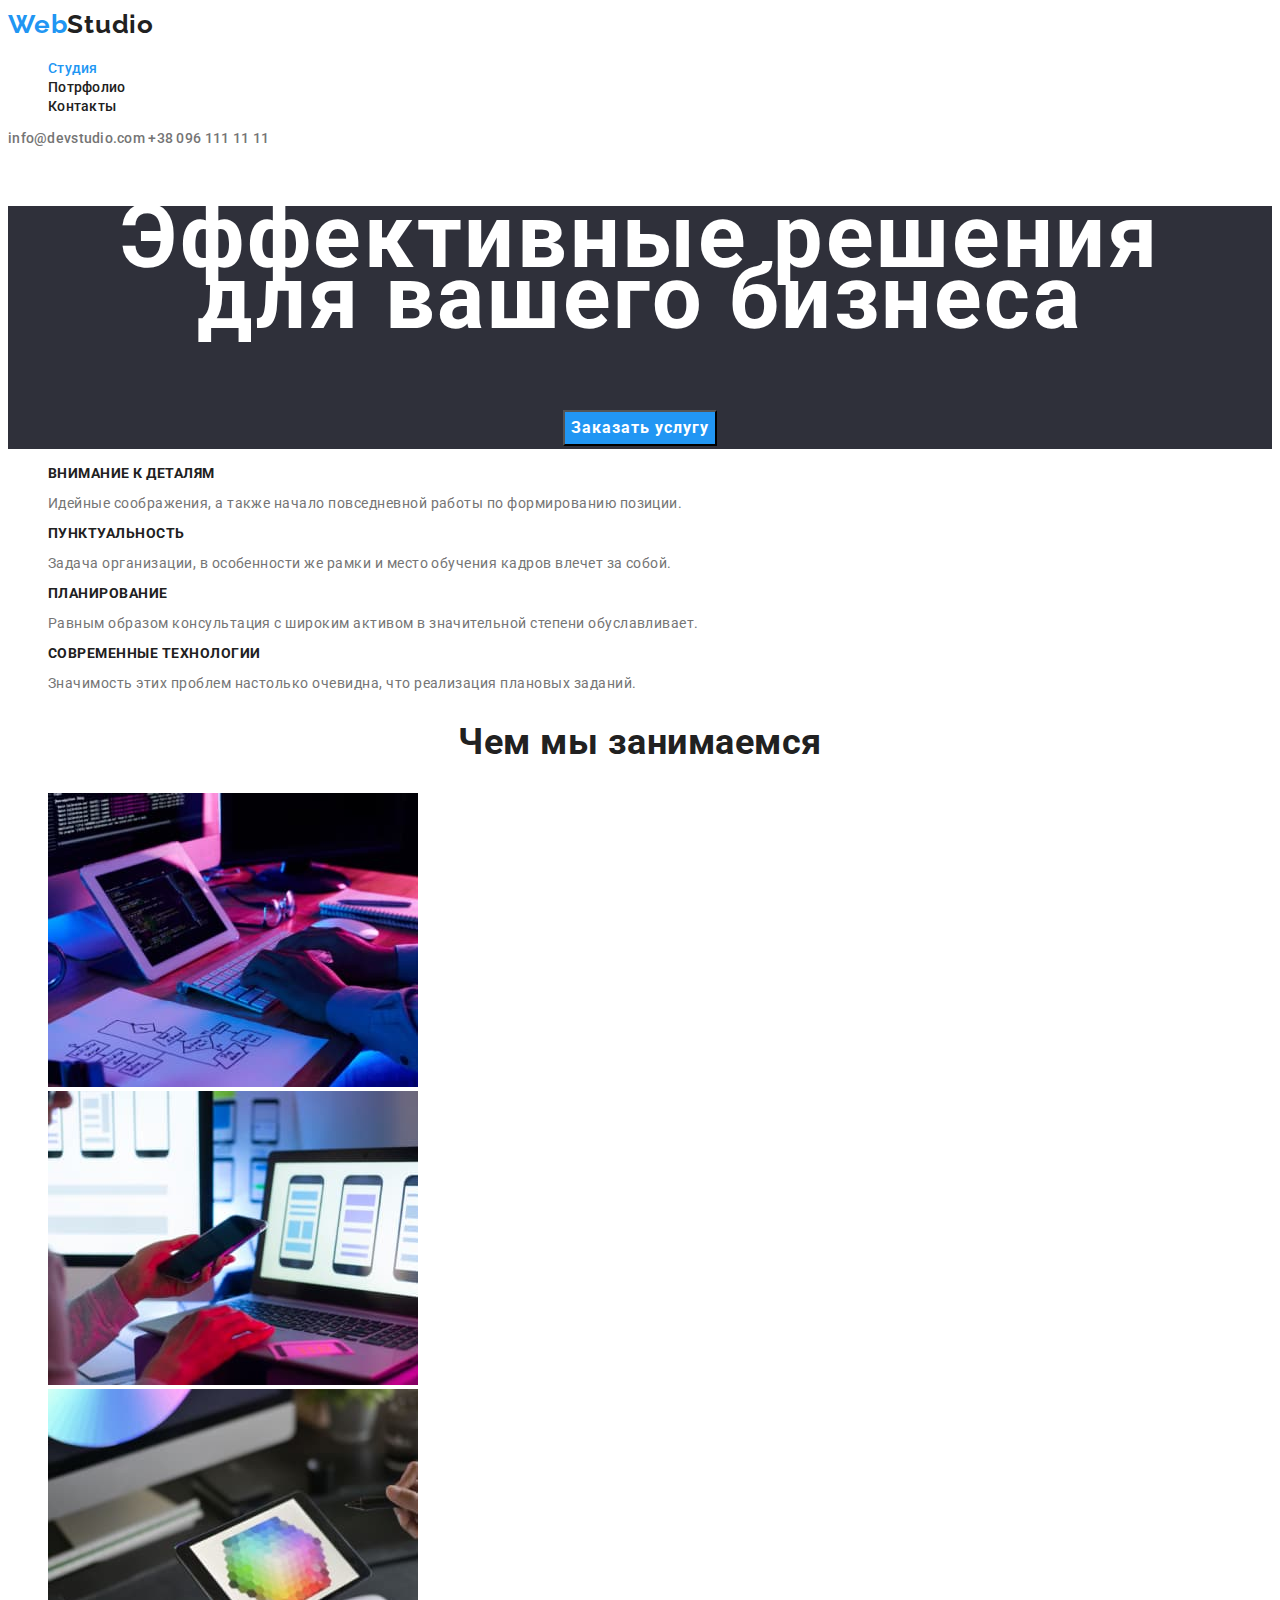
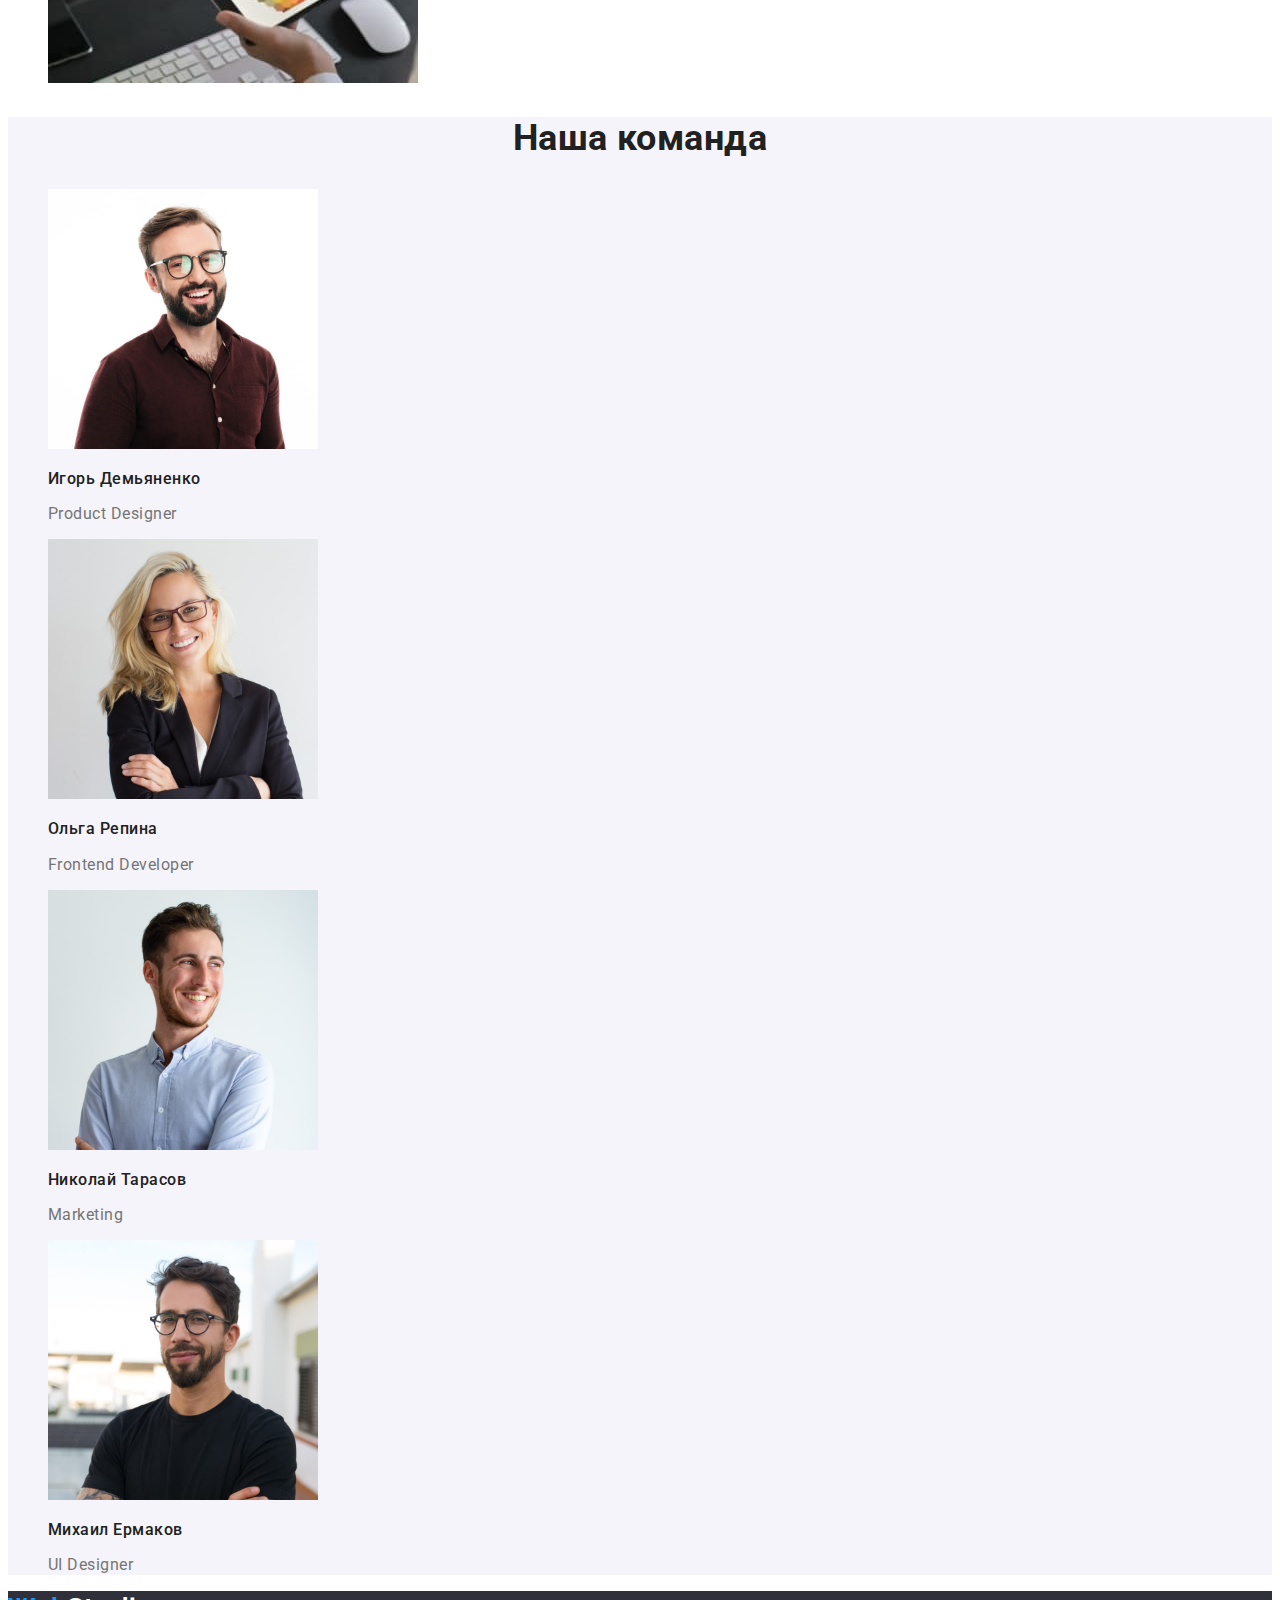
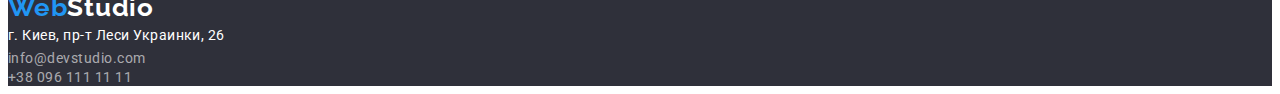
<file: index.html>
<!DOCTYPE html>
<html lang="en">
<head>
    <meta charset="UTF-8">
    <meta http-equiv="X-UA-Compatible" content="IE=edge">
    <meta name="viewport" content="width=device-width, initial-scale=1.0">
    <title>WebStudio</title>
    <link href="https://fonts.googleapis.com/css2?family=Raleway:wght@700&family=Roboto:wght@400;500;700&display=swap" rel="stylesheet">
    <link rel="stylesheet" href="./css/styles.css">
<body>
    <!-- Header -->
    <header>

        <a class="logo" href="./index.html"><span class="blue-word">Web</span>Studio</a>

        <nav class="nav-links">
            <ul class="list">
                <li>
                    <a class="links current" href="./index.html">Студия</a>
                </li>
                <li>
                    <a href="./portfolio.html">Потрфолио</a>
                </li>
                <li>
                    <a href="#">Контакты</a>
                </li>
            </ul>
        </nav>

        <div class="contacts">
            <a class="contacts-links" href="mailto:info@devstudio.com" class="my-e-mail">info@devstudio.com</a>
            <a class="contacts-links" href="tel:+38-096-111-11-11" class="my-cell-number">+38 096 111 11 11</a>
        </div>
        
    </header>

    <!-- Main content -->
    <main>
            <!-- Шапка -->
            <section class="header">

                <h1>
                    Эффективные решения <br> для вашего бизнеса
                </h1>

            <!-- Кнопка -->
            <button type="button" class="alpha-button">Заказать услугу</button>

            </section>


            <!-- Особенности -->
            <section class="features">

                <ul class="list">
                    <li>
                        <h3 class="features-subtitle">Внимание к деталям</h3>
                        <p class="features-text">Идейные соображения, а также начало повседневной работы по формированию позиции.</p>
                    </li>
                    <li>
                        <h3 class="features-subtitle">Пунктуальность</h3>
                        <p class="features-text">Задача организации, в особенности же рамки и место обучения кадров влечет за собой.</p>
                    </li>
                    <li>
                        <h3 class="features-subtitle">Планирование</h3>
                        <p class="features-text">Равным образом консультация с широким активом в значительной степени обуславливает.</p>
                    </li>
                    <li>
                        <h3 class="features-subtitle">Современные технологии</h3>
                        <p class="features-text">Значимость этих проблем настолько очевидна, что реализация плановых заданий.</p>
                    </li>
                </ul>

            </section>

            <!-- Чем мы занимаемся -->
            <section class="what-we-do">
                <h2>
                    Чем мы занимаемся
                </h2>

                <ul class="list">
                    <li>
                        <img src="images/box-1.JPG" alt="ipad with keyboard" width="370" height="294">
                    </li>
                    <li>
                        <img src="images/box-2.JPG" alt="laptop" width="370" height="294">
                    </li>
                    <li>
                        <img src="images/box-3.JPG" alt="ipad" width="370" height="294">
                    </li>
                </ul>

            </section>

                <!-- Наша команда -->
            <section class="team">
                <h2>
                    Наша команда
                </h2>

                <ul class="list">
                    <li>
                        
                        <img src="images/igor-demyanenko.JPG" alt="Игорь Демьяненко Product Designer" width="270" height="260">
                          
                        <h3 class="team-subtitle">Игорь Демьяненко</h3> 
                          
                        <p class="team-text">Product Designer</p>
                       
                    </li>
                    <li>
                       
                        <img src="images/olga-repina.JPG" alt="Ольга Репина Frontend Developer" width="270" height="260">
                         
                        <h3 class="team-subtitle"> Ольга Репина</h3> 
                         
                        <p class="team-text">Frontend Developer</p>
                       
                    </li>
                    <li>
                        
                        <img src="images/nikolay-tarasov.JPG" alt="Николай Тарасов Marketing" width="270" height="260">
                          
                        <h3 class="team-subtitle">Николай Тарасов</h3> 
                        
                        <p class="team-text">Marketing</p>
                      
                    </li>
                    <li>
                        
                        <img src="images/mikhail-ermakov.JPG" alt="Михаил Ермаков UI Designer" width="270" height="260">
                          
                        <h3 class="team-subtitle">Михаил Ермаков</h3> 
                        
                        <p class="team-text">UI Designer</p>
                        
                    </li>
                </ul>

            </section>

    </main>

    <!-- Footer -->
    <footer class="footer">

        <a class="logo" href="./index.html"><span class="blue-word">Web</span><span class="white-word">Studio</span></a>

        <address class="address">
            г. Киев, пр-т Леси Украинки, 26
        </address>

        <div class="contacts-footer">
            <a class="footer-links" href="mailto:info@devstudio.com" class="my-e-mail">info@devstudio.com</a><br>
            <a class="footer-links" href="tel:+38-096-111-11-11" class="my-cell-number">+38 096 111 11 11</a>
        </div>

    </footer>
</body>
</html>
</file>
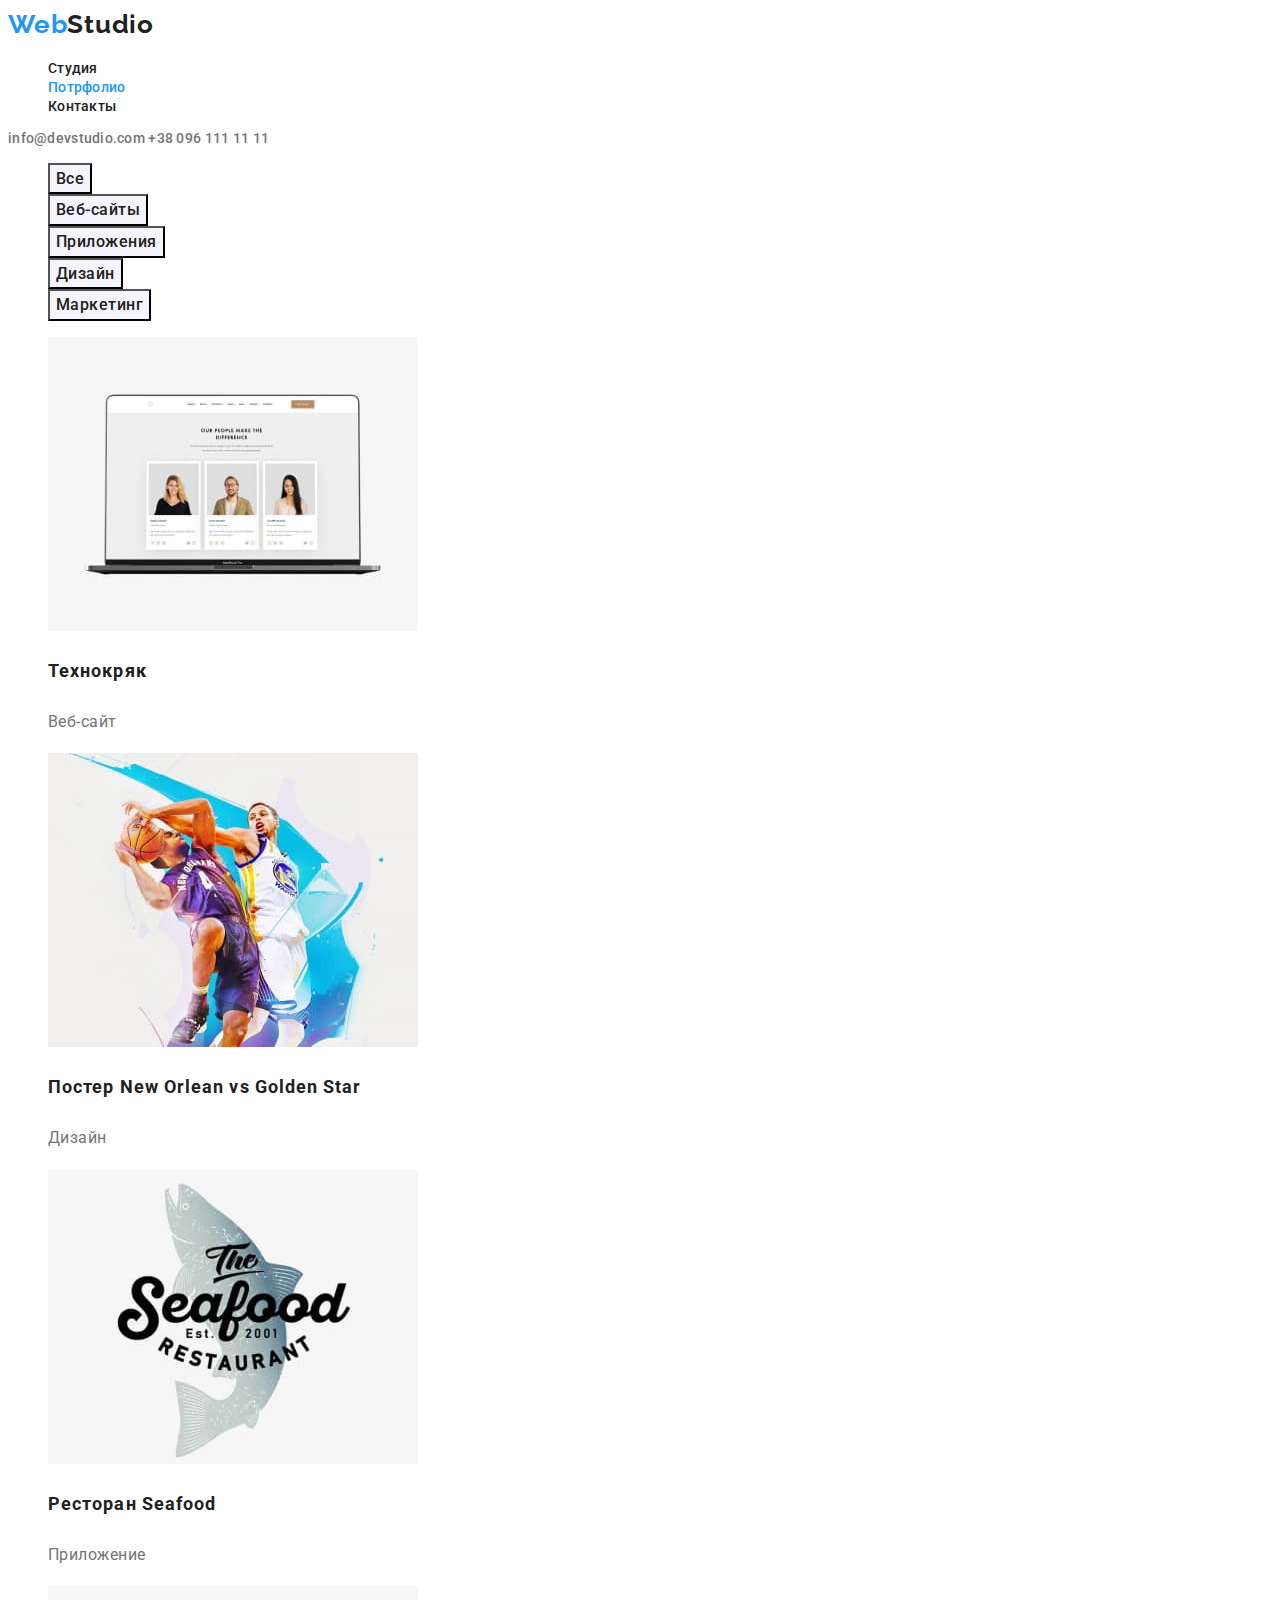
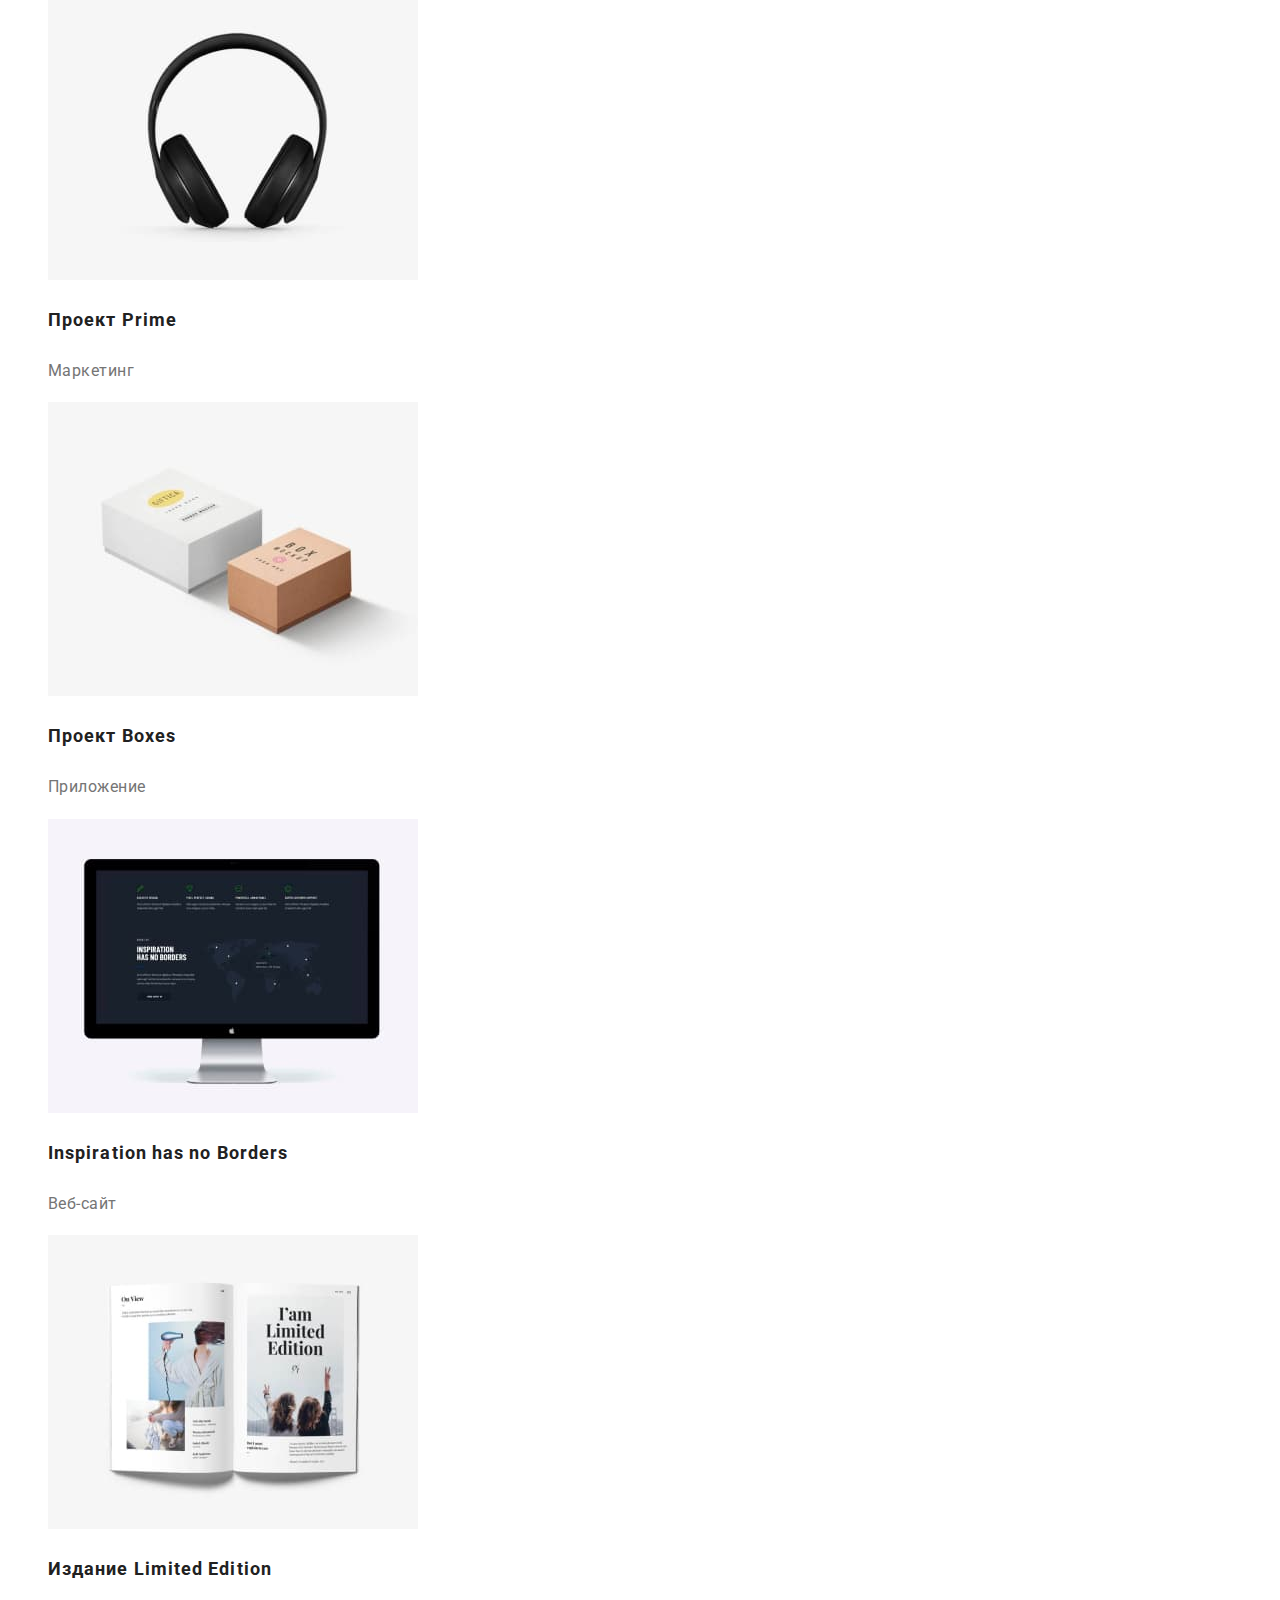
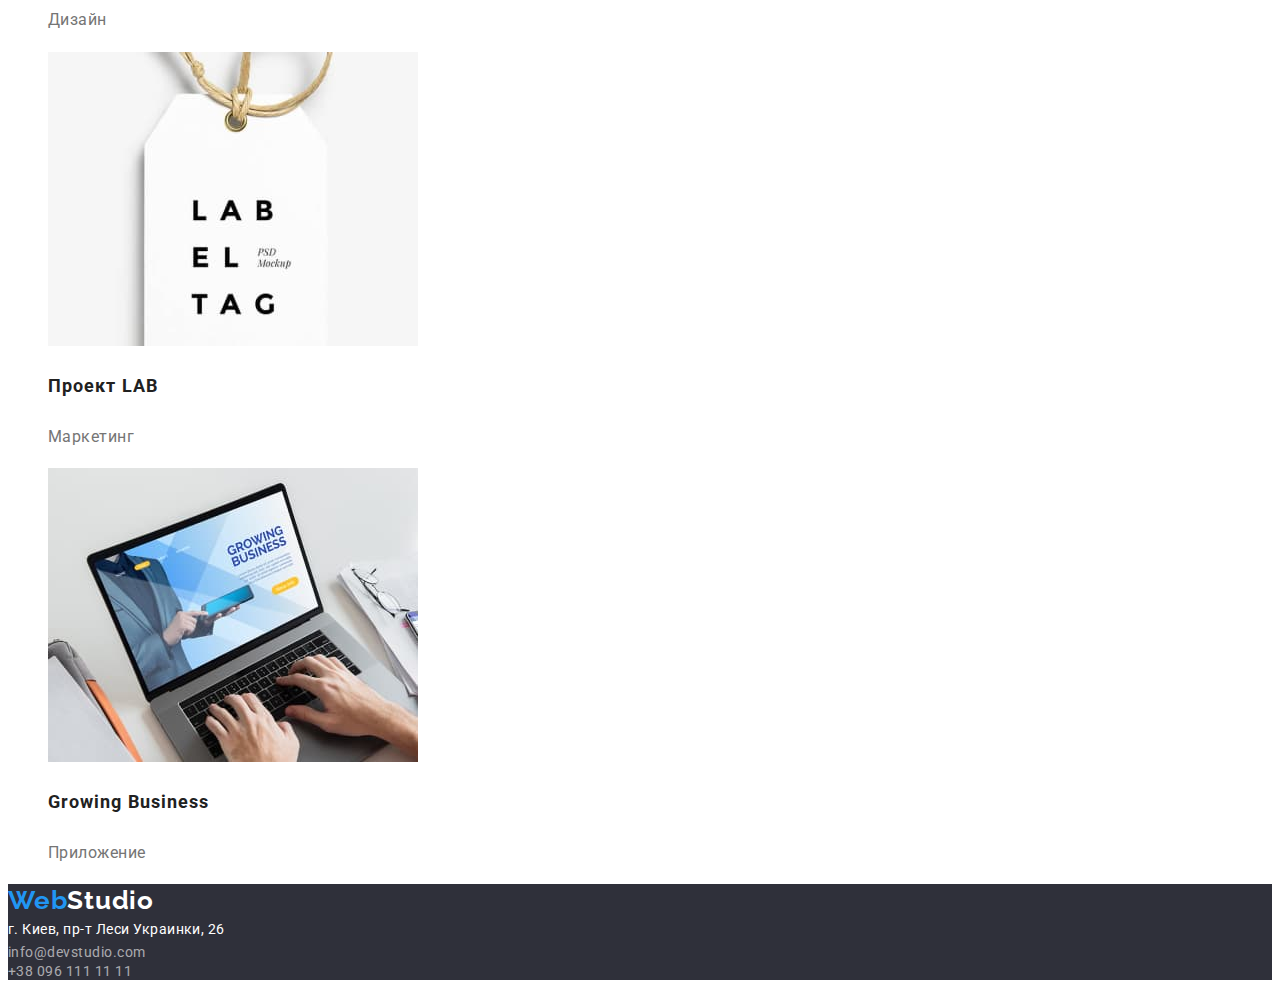
<file: portfolio.html>
<!DOCTYPE html>
<html lang="en">
<head>
    <meta charset="UTF-8">
    <meta http-equiv="X-UA-Compatible" content="IE=edge">
    <meta name="viewport" content="width=device-width, initial-scale=1.0">
    <title>WebStudio</title>
    <link href="https://fonts.googleapis.com/css2?family=Raleway:wght@700&family=Roboto:wght@400;500;700&display=swap" rel="stylesheet">
    <link rel="stylesheet" href="./css/styles.css">
</head>
<body>
    <!-- Header -->
    <header>

        <a class="logo" href="./index.html"><span class="blue-word">Web</span>Studio</a>

        <nav class="nav-links">
            <ul class="list">
                <li>
                    <a class="links" href="./index.html">Студия</a>
                </li>
                <li>
                    <a class="links current" href="./portfolio.html">Потрфолио</a>
                </li>
                <li>
                    <a class="links" href="#">Контакты</a>
                </li>
            </ul>
        </nav>

        <div class="contacts">
            <a class="contacts-links" href="mailto:info@devstudio.com" class="my-e-mail">info@devstudio.com</a>
            <a class="contacts-links" href="tel:+38-096-111-11-11" class="my-cell-number">+38 096 111 11 11</a>
        </div>
        
    </header>

    <!-- Main content -->

    <main>
        <!-- Buttons -->
        <div class="filter">
            <ul class="list">
                <li>
                    <button type="button" class="filter-button">Все</button>
                </li>

                <li>
                    <button type="button" class="filter-button">Веб-сайты</button>
                </li>

                <li>
                    <button type="button" class="filter-button">Приложения</button>
                </li>

                <li>
                    <button type="button" class="filter-button">Дизайн</button>
                </li>

                <li>
                    <button type="button" class="filter-button">Маркетинг</button>
                </li>
            </ul>
        </div>

            <!-- Our works -->
        <section class="our-works">
            <ul class="list">
                <li>
                    <a href="">
                        <img src="./images/techno-cryck.jpg" alt="Технокряк" width="370" height="294">
                        <h3 class="works-subtitle">Технокряк</h3>
                        <p class="works-text">Веб-сайт</p>
                    </a>
                </li>

                <li>
                    <a href="">
                        <img src="./images/new-orlean.jpg" alt="Постер New Orlean vs Golden Star" width="370" height="294">
                        <h3 class="works-subtitle">Постер New Orlean vs Golden Star</h3>
                        <p class="works-text">Дизайн</p>
                    </a>
                </li>

                <li>
                    <a href="">
                        <img src="./images/seafood.jpg" alt="Ресторан Seafood" width="370" height="294">
                        <h3 class="works-subtitle">Ресторан Seafood</h3>
                        <p class="works-text">Приложение</p>
                    </a>
                </li>

                <li>
                    <a href="">
                        <img src="./images/project-prime.jpg" alt="Проект Prime" width="370" height="294">
                        <h3 class="works-subtitle">Проект Prime</h3>
                        <p class="works-text">Маркетинг</p>
                    </a>
                </li>

                <li>
                    <a href="">
                        <img src="./images/project-boxes.jpg" alt="Проект Boxes" width="370" height="294">
                        <h3 class="works-subtitle">Проект Boxes</h3>
                        <p class="works-text">Приложение</p>
                    </a>
                </li>

                <li>
                    <a href="">
                        <img src="./images/no-borders.jpg" alt="Inspiration has no Borders" width="370" height="294">
                        <h3 class="works-subtitle">Inspiration has no Borders</h3>
                        <p class="works-text">Веб-сайт</p>
                    </a>
                </li>

                <li>
                    <a href="">
                        <img src="./images/limited-edition.jpg" alt="Издание Limited Edition" width="370" height="294">
                        <h3 class="works-subtitle">Издание Limited Edition</h3>
                        <p class="works-text">Дизайн</p>
                    </a>
                </li>

                <li>
                    <a href="">
                        <img src="./images/project-lab.jpg" alt="Проект LAB" width="370" height="294">
                        <h3 class="works-subtitle">Проект LAB</h3>
                        <p class="works-text">Маркетинг</p>
                    </a>
                </li>

                <li>
                    <a href="">
                        <img src="./images/growing-business.jpg" alt="Growing Business" width="370" height="294">
                        <h3 class="works-subtitle">Growing Business</h3>
                        <p class="works-text">Приложение</p>
                    </a>
                </li>
            </ul>
        </section>
    </main>

    <!-- Footer -->
    <footer class="footer">

        <a class="logo" href="./index.html"><span class="blue-word">Web</span><span class="white-word">Studio</span></a>

        <address class="address">
            г. Киев, пр-т Леси Украинки, 26
        </address>

        <div class="contacts-footer">
            <a class="footer-links" href="mailto:info@devstudio.com" class="my-e-mail">info@devstudio.com</a><br>
            <a class="footer-links" href="tel:+38-096-111-11-11" class="my-cell-number">+38 096 111 11 11</a>
        </div>

    </footer>
</body>
</html>
</file>
<file: css/styles.css>
/* --base-color-black: #212121; */

/* --secondary-color-gray: #757575; */

/* --accent-color: #2196F3; */

/* --white: #FFFFFF; */

/* background-color: #E5E5E5; */

:root {
  --base-color-black: #212121;

  --secondary-color-gray: #757575;

  --accent-color: #2196f3;

  --white: #ffffff;
}

body {
  font-family: Roboto, sans-serif;
  letter-spacing: 0.03em;
  background-color: #ffffff;
  color: var(--base-color-black);
}

/* Общие классы */
.list {
  list-style-type: none;
}

.list a {
  text-decoration: none;
}

/* WebStudio colors */

.blue-word {
  color: var(--accent-color);
}

/* Header */
.logo {
  font-family: Raleway, sans-serif;
  font-weight: 700;
  font-size: 26px;
  line-height: 1.3em;
  letter-spacing: 0.03em;

  text-decoration: none;

  color: var(--base-color-black);
}

.white-word {
  color: var(--white);
}

.nav-links a {
  font-weight: 500;
  font-size: 14px;
  line-height: 1.14em;
  letter-spacing: 0.02em;

  color: var(--base-color-black);
}

.list .links.current {
  color: var(--accent-color);
}

.nav-links :hover,
.nav-links :focus {
  color: var(--accent-color);
}

.contacts {
  font-weight: 500;
  font-size: 14px;
  line-height: 1.14em;
  letter-spacing: 0.02em;
}

.contacts-links {
  color: var(--secondary-color-gray);

  text-decoration: none;
}

.contacts :hover,
.contacts :focus {
  color: var(--accent-color);
}

/* Шапка */
.header {
  font-weight: 700;
  font-size: 44px;
  line-height: 1.4em;
  text-align: center;
  letter-spacing: 0.06em;

  color: var(--white);
  background-color: #2f303a;
}

/* Особенности */
.features-subtitle {
  font-weight: 700;
  font-size: 14px;
  line-height: 1, 14em;

  text-transform: uppercase;
}

.features-text {
  font-size: 14px;
  line-height: 1, 71em;

  color: var(--secondary-color-gray);
}

/* Чем мы занимаемся */
.what-we-do h2 {
  font-weight: 700;
  font-size: 36px;
  line-height: 1, 16em;
  text-align: center;
}

/* Наша команда */

.team {
  background: #f5f4fa;
}

.team h2 {
  font-weight: 700;
  font-size: 36px;
  line-height: 1, 16em;
  text-align: center;
}

.team-subtitle {
  font-weight: 500;
  font-size: 16px;
  line-height: 1.2em;
}

.team-text {
  font-size: 16px;
  line-height: 1.2em;

  color: var(--secondary-color-gray);
}

/* Footer */

.footer {
  background-color: #2f303a;
}

.address {

    font-style: normal;
    font-size: 14px;
    line-height: 1.7em;

  color: var(--white);
}

.footer-links {
  font-weight: 400;
  font-size: 14px;
  line-height: 1.14em;


  color: rgba(255, 255, 255, 0.6);

  text-decoration: none;
}

/* Pprtfolio */

.works-subtitle {
  font-weight: 700;
  font-size: 18px;
  line-height: 2em;
  letter-spacing: 0.06em;

  color: var(--base-color-black);
}

.works-text {
  font-size: 16px;
  line-height: 1.9em;

  color: var(--secondary-color-gray);
}

/* Buttons */

.alpha-button {
  font-family: inherit;

  background-color: var(--accent-color);
  color: var(--white);

  font-weight: 700;
  font-size: 16px;
  line-height: 1.9em;

  letter-spacing: 0.06em;
}

.filter-button {
  font-family: inherit;

  background: #f5f4fa;
  color: var(--base-color-black);

  font-weight: 500;
  font-size: 16px;
  line-height: 1.6em;
  letter-spacing: 0.03em;

}

.filter li :hover,
.filter li :focus {
  background: var(--accent-color);
  color: var(--white);
}
</file>
